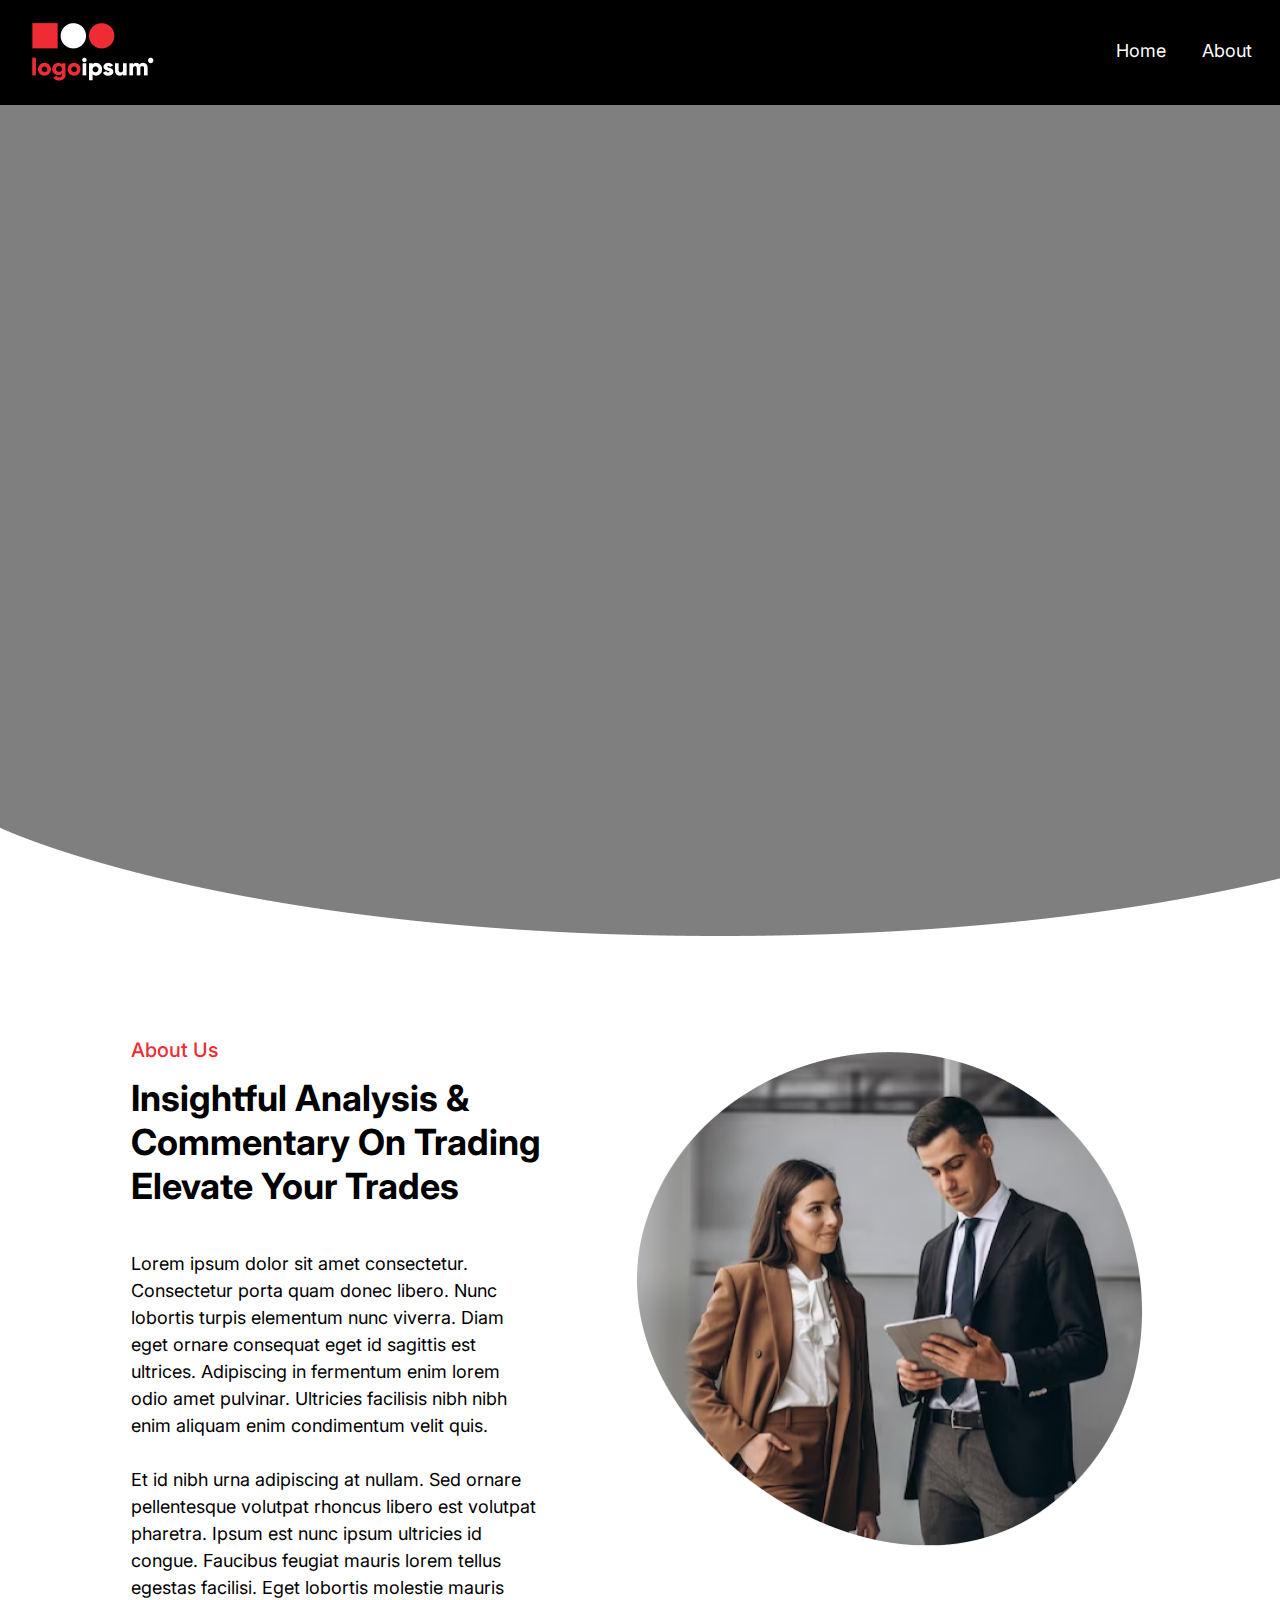
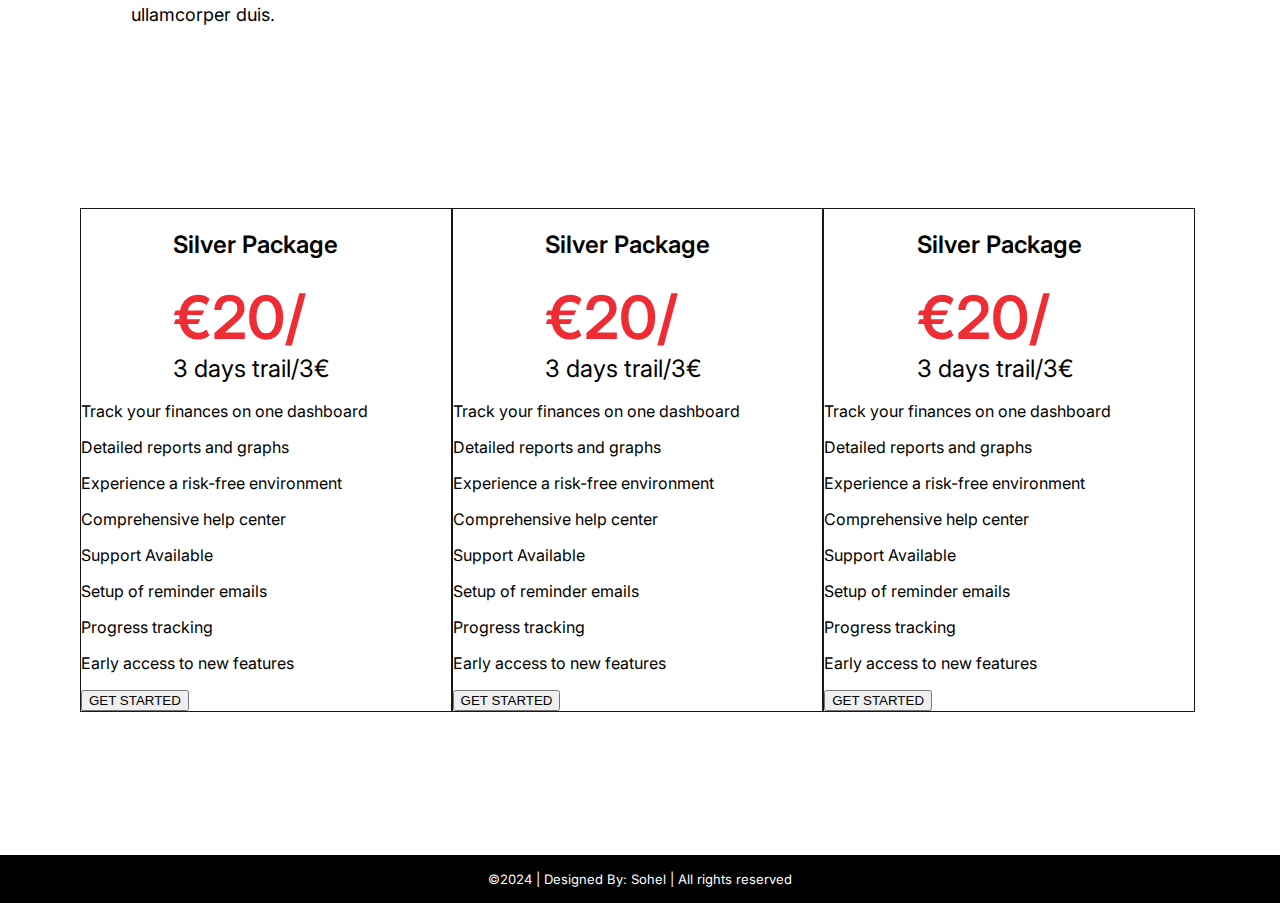
<file: index.html>
<!DOCTYPE html>
<html lang="en">
<head>
    <meta charset="UTF-8">
    <meta name="viewport" content="width=device-width, initial-scale=1.0">
    <title>Document</title>
    <link rel="stylesheet" href="style.css">
    <link href='https://fonts.googleapis.com/css?family=Inter' rel='stylesheet'>
</head>
<body>
    <div class="header">
        <a href="index.html" class="logo"><img src="img/logo.png" alt=""></a>
        <div class="header-right">
          <a href="index.html">Home</a>
          <a href="about.html">About</a>
        </div>
    </div>
      
    <div class="main-sections">
        <img src="img/background.png" alt="">
    </div>

    <div class="about-sections">
        <div class="about-left">
            <div class="about-top-title">
                <h3>About Us</h3>
                <h2>Insightful Analysis & Commentary On Trading Elevate Your Trades</h2>
            </div>
            <div class="about-text">
                <p>Lorem ipsum dolor sit amet consectetur. Consectetur porta quam donec libero. Nunc lobortis turpis elementum nunc viverra. Diam eget ornare consequat eget id sagittis est ultrices. Adipiscing in fermentum enim lorem odio amet pulvinar. Ultricies facilisis nibh nibh enim aliquam enim condimentum velit quis. <br><br>
                Et id nibh urna adipiscing at nullam. Sed ornare pellentesque volutpat rhoncus libero est volutpat pharetra. Ipsum est nunc ipsum ultricies id congue. Faucibus feugiat mauris lorem tellus egestas facilisi. Eget lobortis molestie mauris ullamcorper duis.</p>
            </div>
        </div>
        <div class="about-right">
            <img src="img/about.png" alt="">
        </div>
    </div>
    <div class="pricing-sections">
        <div class="pricing-left">
            <div class="pricing-header">
                <h2>Silver Package</h2>
                <div class="pricing-vaule">
                    <h3>€20/</h3>
                    <h4>3 days trail/3€</h4>
                </div>
            </div>
            <div>
                <p>Track your finances on one dashboard</p>
                <p>Detailed reports and graphs</p>
                <p>Experience a risk-free environment</p>
                <p>Comprehensive help center</p>
                <p>Support Available</p>
                <p>Setup of reminder emails</p>
                <p>Progress tracking</p>
                <p>Early access to new features</p>
            </div>
            <div>
                <button type="button">GET STARTED</button>
            </div>
        </div>
        <div class="pricing-middle">
            <div class="pricing-header">
                <h2>Silver Package</h2>
                <div class="pricing-vaule">
                    <h3>€20/</h3>
                    <h4>3 days trail/3€</h4>
                </div>
            </div>
            <div>
                <p>Track your finances on one dashboard</p>
                <p>Detailed reports and graphs</p>
                <p>Experience a risk-free environment</p>
                <p>Comprehensive help center</p>
                <p>Support Available</p>
                <p>Setup of reminder emails</p>
                <p>Progress tracking</p>
                <p>Early access to new features</p>
            </div>
            <div>
                <button type="button">GET STARTED</button>
            </div>
        </div>
        <div class="pricing-right">
            <div class="pricing-header">
                <h2>Silver Package</h2>
                <div class="pricing-vaule">
                    <h3>€20/</h3>
                    <h4>3 days trail/3€</h4>
                </div>
            </div>
            <div>
                <p>Track your finances on one dashboard</p>
                <p>Detailed reports and graphs</p>
                <p>Experience a risk-free environment</p>
                <p>Comprehensive help center</p>
                <p>Support Available</p>
                <p>Setup of reminder emails</p>
                <p>Progress tracking</p>
                <p>Early access to new features</p>
            </div>
            <div>
                <button type="button">GET STARTED</button>
            </div>
        </div>

    </div>

    <div class="footer-copyright">
        <div class="footer-copyright-wrapper">
          <p class="footer-copyright-text">
            <a class="footer-copyright-link" href="#" target="_self"> ©2024 | Designed By: Sohel | All rights reserved </a>
          </p>
        </div>
    </div>
</body>
</html>
</file>
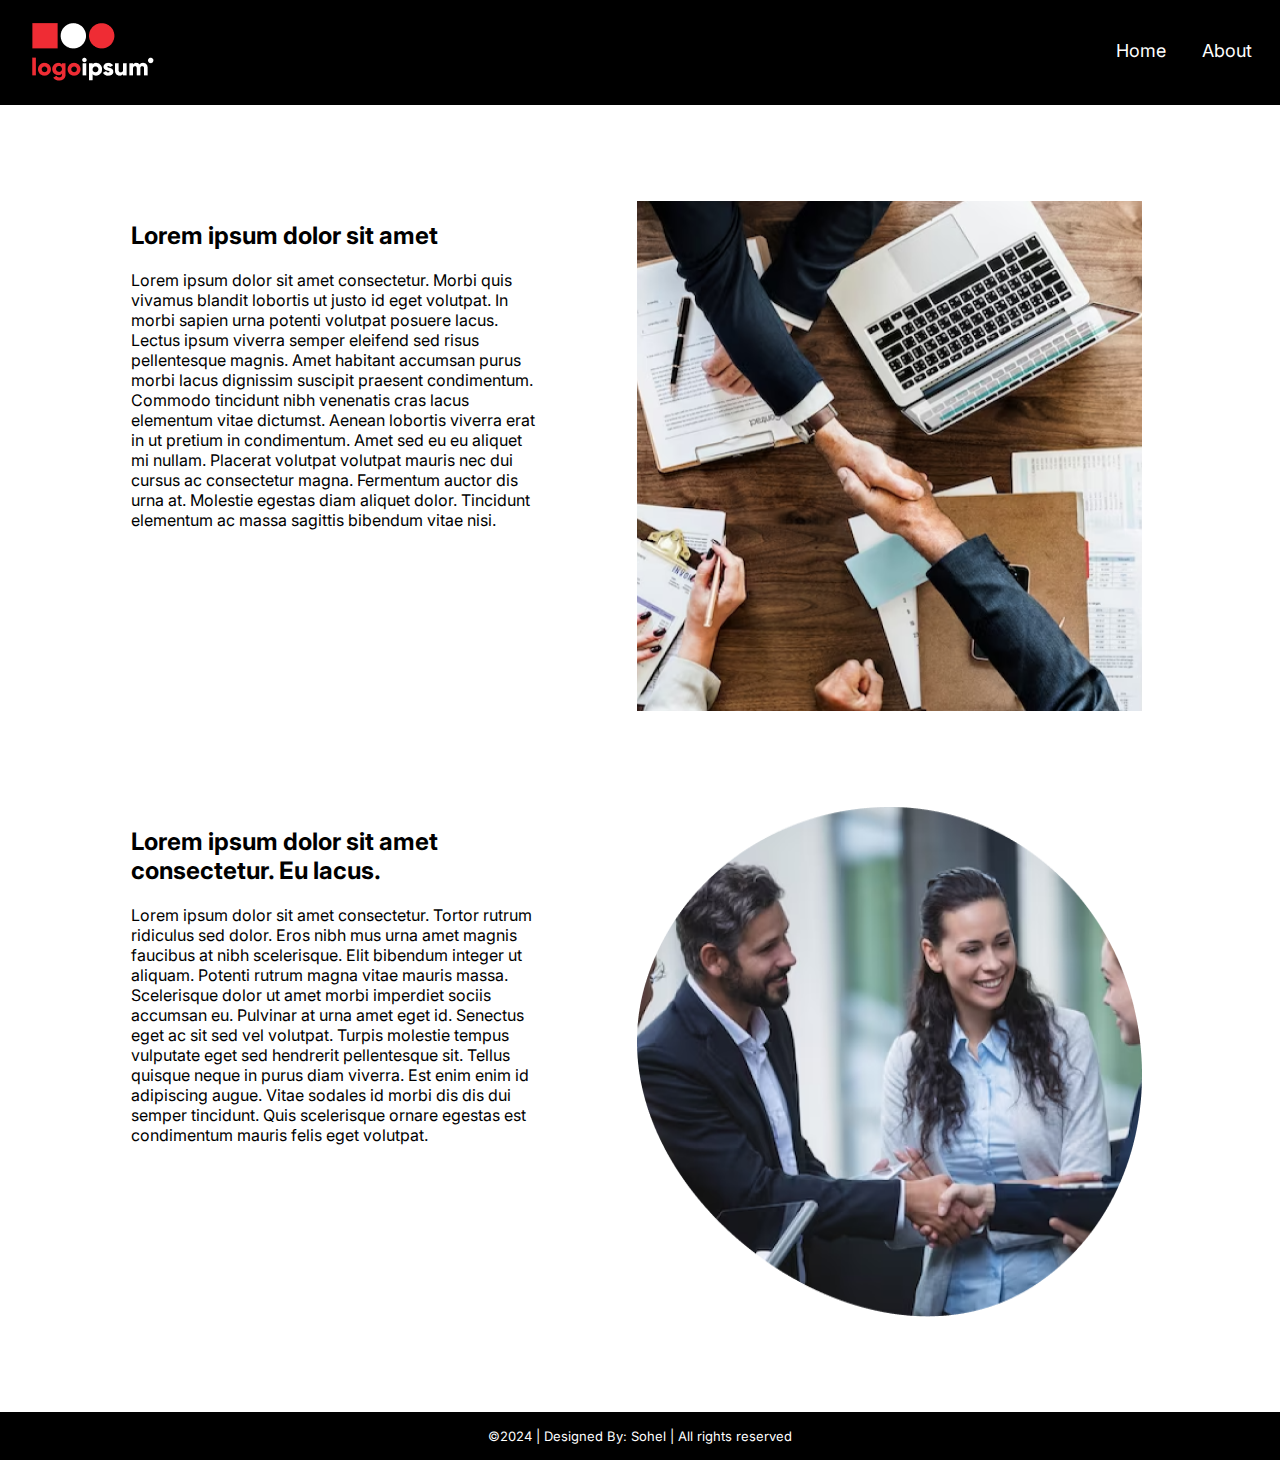
<file: about.html>
<!DOCTYPE html>
<html lang="en">
<head>
    <meta charset="UTF-8">
    <meta name="viewport" content="width=device-width, initial-scale=1.0">
    <title>About Page</title>
    <link rel="stylesheet" href="style.css">
    <link href='https://fonts.googleapis.com/css?family=Inter' rel='stylesheet'>
</head>
<body>
    <div class="header">
        <a href="index.html" class="logo"><img src="img/logo.png" alt=""></a>
        <div class="header-right">
          <a href="index.html">Home</a>
          <a href="about.html">About</a>
        </div>
    </div>

    <div class="about-sections">
        <div class="about-left">
            <div>
                <h2>Lorem ipsum dolor sit amet</h2>
            </div>
            <div>
                <p>Lorem ipsum dolor sit amet consectetur. Morbi quis vivamus blandit lobortis ut justo id eget volutpat. In morbi sapien urna potenti volutpat posuere lacus. Lectus ipsum viverra semper eleifend sed risus pellentesque magnis. Amet habitant accumsan purus morbi lacus dignissim suscipit praesent condimentum. Commodo tincidunt nibh venenatis cras lacus elementum vitae dictumst. Aenean lobortis viverra erat in ut pretium in condimentum. Amet sed eu eu aliquet mi nullam. Placerat volutpat volutpat mauris nec dui cursus ac consectetur magna. Fermentum auctor dis urna at. Molestie egestas diam aliquet dolor. Tincidunt elementum ac massa sagittis bibendum vitae nisi.</p>
            </div>
        </div>
        <div class="about-right">
            <img src="img/about2.png" alt="">
        </div>
    </div>
    <div class="about-sections">
        <div class="about-left">
            <div>
                <h2>Lorem ipsum dolor sit amet consectetur. Eu lacus.</h2>
            </div>
            <div>
                <p>Lorem ipsum dolor sit amet consectetur. Tortor rutrum ridiculus sed dolor. Eros nibh mus urna amet magnis faucibus at nibh scelerisque. Elit bibendum integer ut aliquam. Potenti rutrum magna vitae mauris massa. Scelerisque dolor ut amet morbi imperdiet sociis accumsan eu. Pulvinar at urna amet eget id. Senectus eget ac sit sed vel volutpat. Turpis molestie tempus vulputate eget sed hendrerit pellentesque sit. Tellus quisque neque in purus diam viverra. Est enim enim id adipiscing augue. Vitae sodales id morbi dis dis dui semper tincidunt. Quis scelerisque ornare egestas est condimentum mauris felis eget volutpat.</p>
            </div>
        </div>
        <div class="about-right">
            <img src="img/about3.png" alt="">
        </div>
    </div>

    <div class="footer-copyright">
        <div class="footer-copyright-wrapper">
          <p class="footer-copyright-text">
            <a class="footer-copyright-link" href="#" target="_self"> ©2024 | Designed By: Sohel | All rights reserved </a>
          </p>
        </div>
    </div>
</body>
</html>
</file>
<file: style.css>
body {
    background-color: #FFFFFF;
    font-family: 'Inter';
    margin: 0;
}

h1 {
    color: #007acc;
}

.header {
    overflow: hidden;
    background-color: #000000;
    padding: 20px 10px;
}
.header a {
    float: left;
    color: #FFFFFF;
    text-align: center;
    text-decoration: none;
    font-size: 18px; 
    line-height: 25px;
    border-radius: 4px;
}
.header a.logo {
    width: 165px;
    height: 65px;
}
.header a:hover {
    color: #e0d7d7;
}
.header-right {
    float: right;
}
.header-right a {
    padding: 18px;
}

.about-sections{
    display: flex;
    margin: 96px 100px 95px 99px;
}
.about-left{
    width: 50%;
    margin: 0px 96px 0px 32px;
}
.about-top-title{
    margin-bottom: 42px;
}
.about-top-title h3{
    margin: 0 0 12px 0;
    color: #EF2C34;
    line-height: 28px;
    font-weight: 500;
    font-size: 20px;
}
.about-top-title h2{
    margin: 0;
    color: #000000;
    line-height: 44px;
    font-weight: 700;
    font-size: 36px;
}
.about-text p{
    margin: 0;
    line-height: 27px;
    font-weight: 400;
    font-size: 18px;
}
.about-right{
    width: 50%;
    margin-right: 38px;
}
.about-right img{
    display: block;
    margin: 0 auto;
    width: 505px;
    height: 510px;
}

.pricing-sections{
    display: flex;
    margin: 180px 80px 143px 80px;
}
.pricing-left{
    width: 33%;
    border: 1px solid rgb(24, 23, 23);
}
.pricing-header{
    margin: auto;
    width: 50%;
}
.pricing-header h2{
    color: #000000;
    font-size: 24px;
    line-height: 32px;
    font-weight: 600;
}
.pricing-vaule h3{
    color: #EF2C34;
    margin: 0;
    line-height: 72px;
    font-size: 60px;
    font-weight: 600;

}
.pricing-vaule h4{
    margin: 0;
    line-height: 32px;
    font-size: 24px;
    font-weight: 400;

}
.pricing-middle{
    width: 33%;
    border: 1px solid rgb(24, 23, 23);
}
.pricing-right{
    width: 33%;
    border: 1px solid rgb(24, 23, 23);
}

.footer-copyright {
    background-color: #000000;
    color: #fff;
    padding: 15px 30px;
    text-align: center;
}
.footer-copyright-wrapper {
    margin-left: auto;
    margin-right: auto;
    max-width: 1200px;
}

.footer-copyright-text {
    color: #fff;
    font-size: 13px;
    font-weight: 400;
    line-height: 18px;
    margin-bottom: 0;
    margin-top: 0;
}

.footer-copyright-link {
    color: #fff;
    text-decoration: none;
}

@media screen and (max-width: 500px) {
    .header a {
        float: none;
        display: block;
        text-align: left;
    }

    .header-right {
        float: none;
    }
}
</file>
